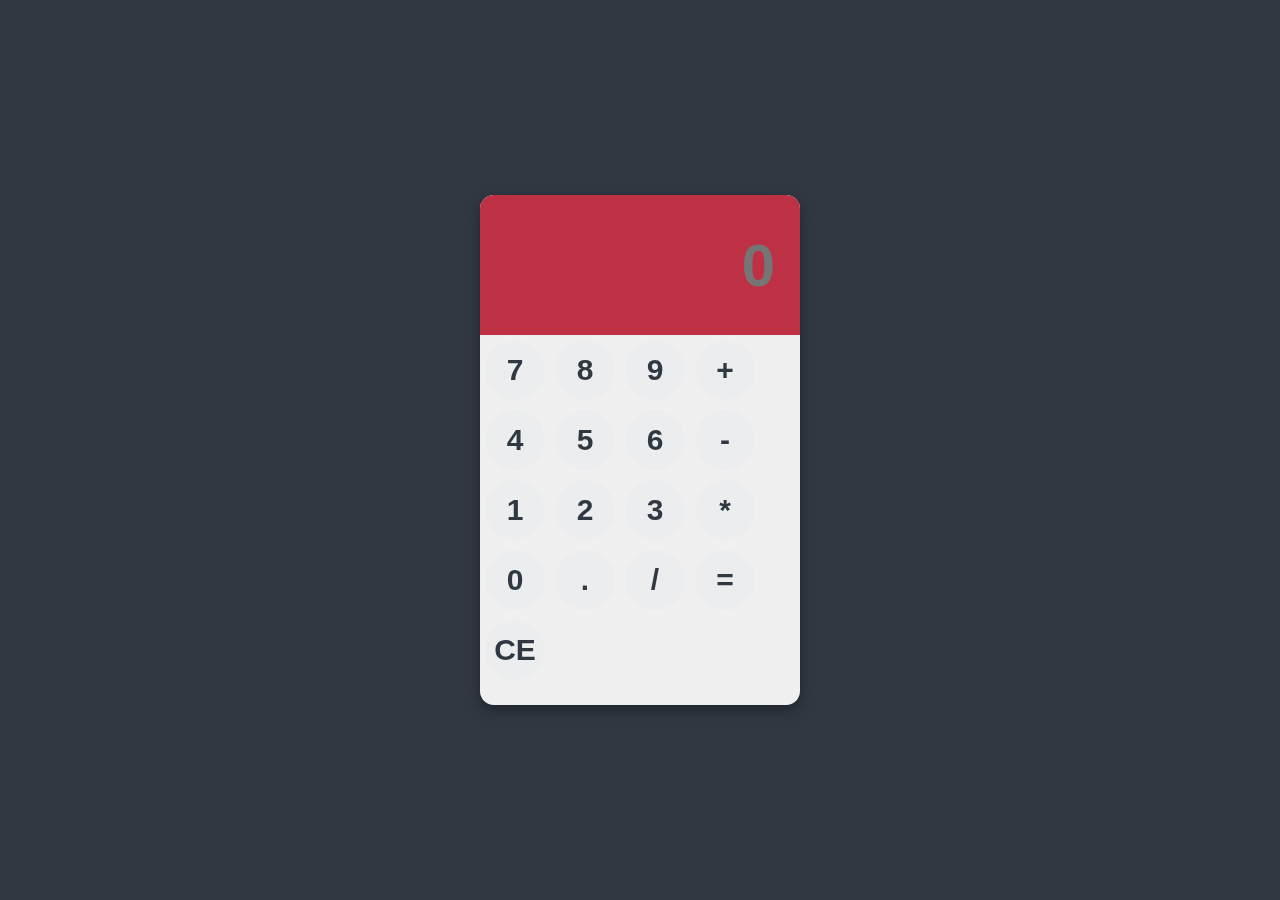
<file: index.html>
<!DOCTYPE html>
<html>
    <head>
        <title>
            calculator
        </title>
        <link rel="stylesheet" href="calc.css">
        <script src="calc.js" defer></script>
    </head>
    <body>
        <div class="container">
            <form name="form">
            <div class="display">
                <input type="text" placeholder="0" name="displayresult"/>
            </div>
            <div class="button">
                <div class="row">
                    <input type="button" name="b7" value="7" onClick="calculartorfunction(b7.value)">
                    <input type="button" name="b8" value="8" onClick="calculartorfunction(b8.value)">
                    <input type="button" name="b9" value="9" onClick="calculartorfunction(b9.value)">
                    <input type="button" name="addb" value="+" onClick="calculartorfunction(addb.value)">
                    
                </div>
                <div class="row">
                    <input type="button" name="b4" value="4" onClick="calculartorfunction(b4.value)">
                    <input type="button" name="b5" value="5" onClick="calculartorfunction(b5.value)">
                    <input type="button" name="b6" value="6" onClick="calculartorfunction(b6.value)">
                    <input type="button" name="sub" value="-" onClick="calculartorfunction(sub.value)">
                    
                </div>
                <div class="row">
                    <input type="button" name="b1" value="1" onClick="calculartorfunction(b1.value)">
                    <input type="button" name="b2" value="2" onClick="calculartorfunction(b2.value)">
                    <input type="button" name="b3" value="3" onClick="calculartorfunction(b3.value)">
                    <input type="button" name="mul" value="*" onClick="calculartorfunction(mul.value)">
                    
                </div>
               <div class="row">
                    <input type="button" name="b0"  value="0" onClick="calculartorfunction(b0.value)">
                    <input type="button" name="dot" value="." onClick="calculartorfunction(dot.value)">
                    <input type="button" name="divi" value="/" onClick="calculartorfunction(divi.value)">
                    <input type="button" name="equals" value="=" onClick="displayresult.value=eval(displayresult.value)">
                    
                </div>
                <div class="row">
                    <input type="button" name="c" value="CE" onClick="displayresult.value=''">
                                                                 
                    </div>
            </div>
            
            </form>

        </div>
        

    </body>
</html>
</file>
<file: calc.css>
html {
    background: #303841;
    margin: 0;
    padding: 0;
  }
   
  .container {
    position: fixed;
    top: 50%;
    left: 50%;
    transform: translate(-50%, -50%);
    background: #f0f0f0;
    box-shadow: 0 4px 8px 0 rgba(0,0,0,0.2), 0 6px 20px 0 rgba(0,0,0,0.2);
    border-radius: 14px;
    padding-bottom: 20px
      ;
    width: 320px;
    
  }
  
  .display {
    width: 100%;
    height: 60px;
    padding: 40px 0;
    background: #be3144;
    border-top-left-radius: 14px;
    border-top-right-radius: 14px;
  }
  
  .buttons {
    padding: 20px 20px 0 20px;
  }
  
  .row {
    width: 280px;
    float: left;
  }
  
  input[type=button] {
    width: 60px;
    height: 60px;
    float: left;
    padding: 0;
    margin: 5px;
    box-sizing: border-box;
    background: #ecedef;
    border: none;
    font-size: 30px;
    line-height: 30px;
    border-radius: 50%;
    font-weight: 700;
    color: #303841;
    cursor: pointer;
    
  }
  
  input[type=text] {
    width: 270px;
    height: 60px;
    float: left;
    padding: 0;
    box-sizing: border-box;
    border: none;
    background: none;
    color: #303841;
    text-align: right;
    font-weight: 700;
    font-size: 60px;
    line-height: 60px;
    margin: 0 25px;
   
  }
 

  .red {
    background: #be3144 !important;
    color: #303841 !important;
    }
  
  .h1 {
    font-weight: 300;
    margin: 0;
    color: #be3144;
    font-family: "Source Sans Pro",sans-serif;
    margin: 0;
    text-align: center;
  }
</file>
